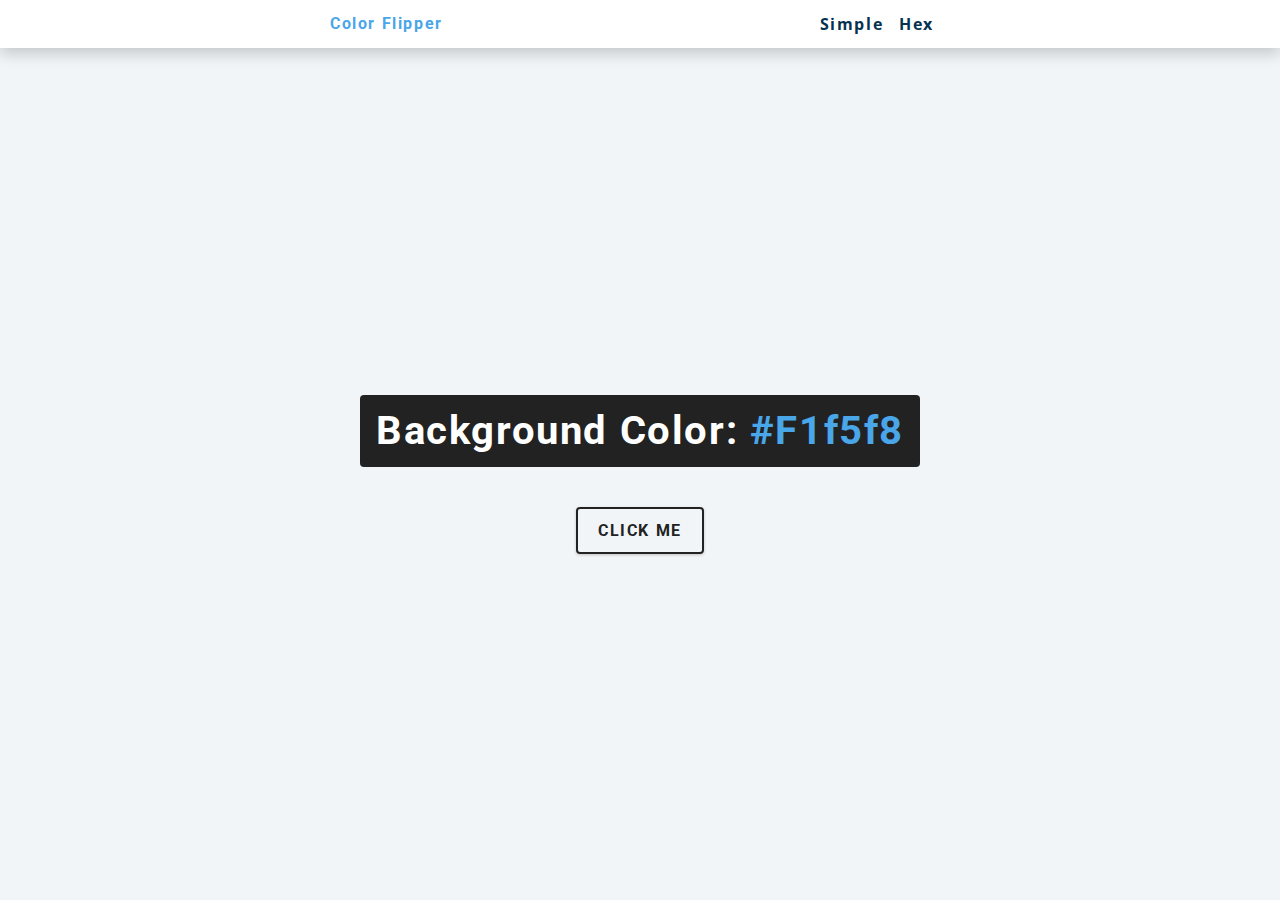
<file: color flipper/index.html>
<!DOCTYPE html>
<html lang="en">
    <head>
        <meta charset="UTF-8" />
        <meta name="viewport" content="width=device-width, initial-scale=1.0" />
        <title>Title</title>
        <link rel="stylesheet" href="style.css" />
        <script src="script.js" defer></script>
    </head>
    <body>
        <nav>
            <div class="nav-center">
                <h4>color flipper</h4>
                <ul class="nav-links">
                    <li>
                        <a href="index.html">simple</a>
                    </li>
                    <li>
                        <a href="hex.html">hex</a>
                    </li>
                </ul>
            </div>
        </nav>
        <main>
            <div class="container">
                <h2>
                    background color:
                    <span class="color">
                        #f1f5f8
                    </span>
                </h2>
                <button class="btn btn-hero" id="btn">
                    click me
                </button>

            </div>
        </main>
    </body>
</html>
</file>
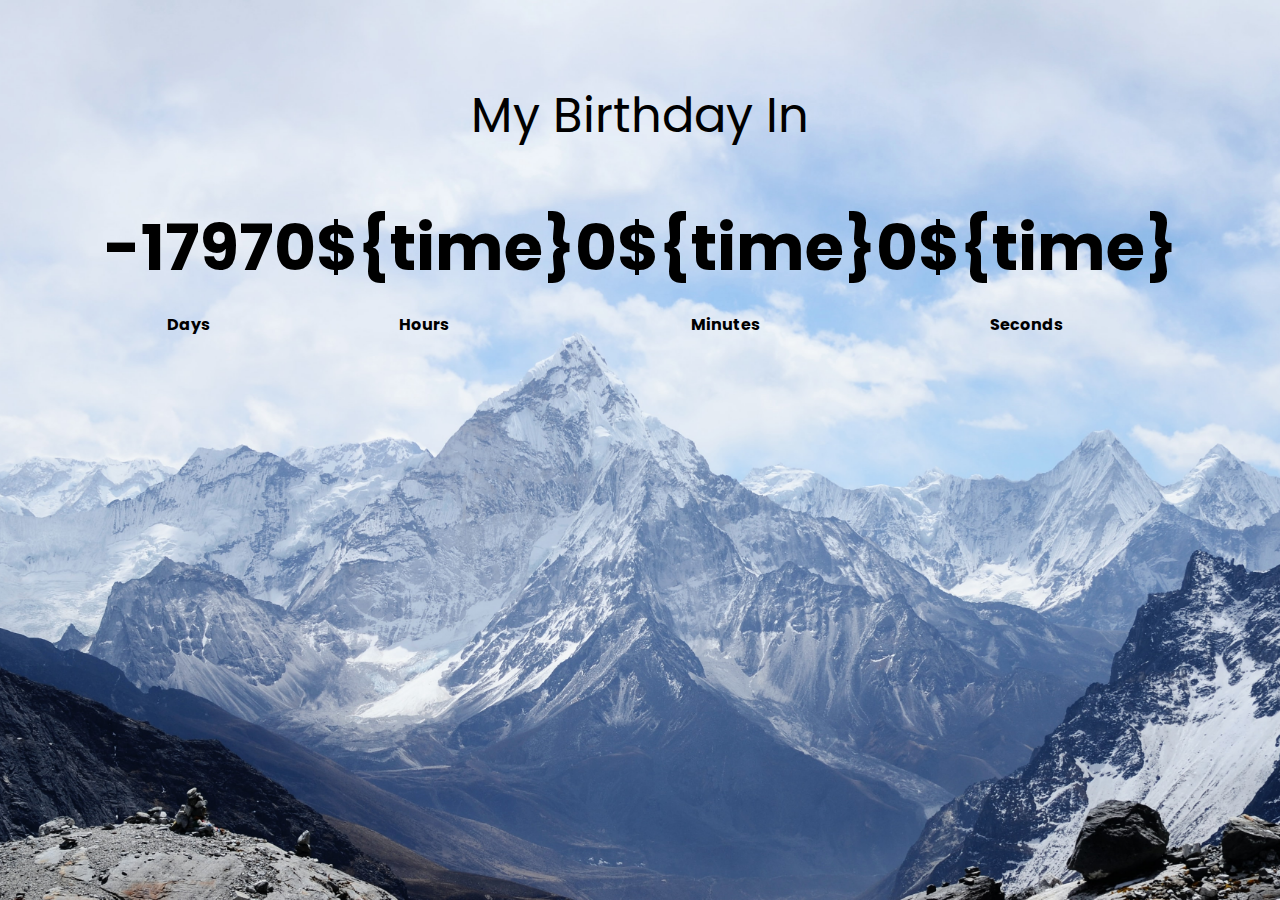
<file: countdown-timer/index.html>
<!DOCTYPE html>
<html lang="en">
<head>
    <meta charset="UTF-8">
    <meta http-equiv="X-UA-Compatible" content="IE=edge">
    <meta name="viewport" content="width=device-width, initial-scale=1.0">
    <title>Countdown Timer</title>
    <link rel="stylesheet" href="style.css">
   <script src="script.js" defer></script>
</head>
<body>
    <h1>My Birthday In</h1>
    <div class="countdown-container">
         <div class="countdown-el days-c">
            <p class="big-text" id="days">0 </p>
            <span>Days</span>
         </div>
         <div class="countdown-el hours-c">
            <p class="big-text" id="hours">0</p>
            <span>Hours</span>
        </div>
        <div class="countdown-el minutes-c">
            <p class="big-text" id="minutes">0</p>
            <span>Minutes</span>
        </div>
       <div class="countdown-el seconds-c">
            <p class="big-text" id="seconds">0</p>
            <span>Seconds</span>
        </div>
    </div>
</body>
</html>
</file>
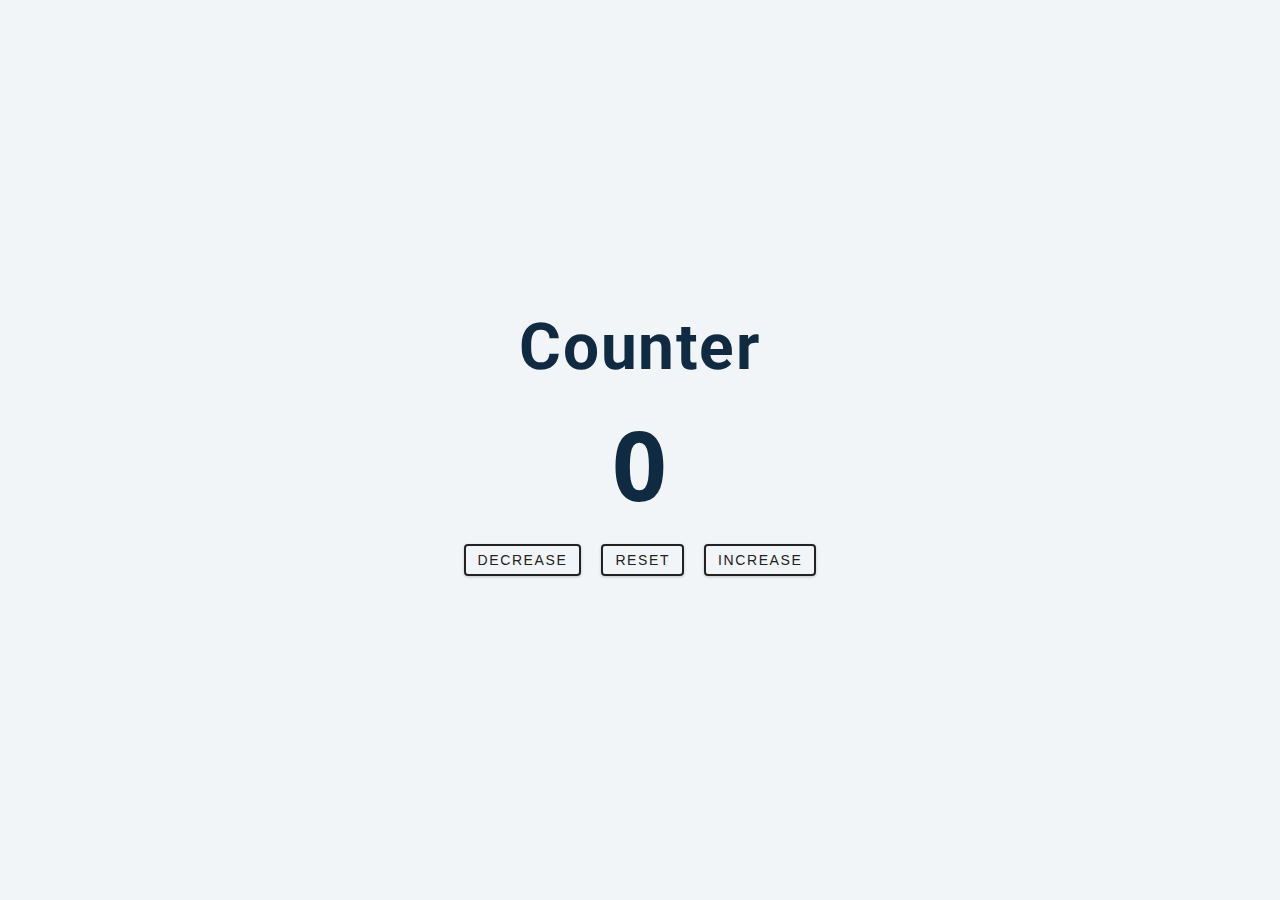
<file: Counter/index.html>
<!DOCTYPE html>
<html lang="en">
    <head>
        <meta charset="UTF-8" />
        <meta name="viewport" content="width=device-width, initial-scale=1.0" />
        <title>Title</title>
        <link rel="stylesheet" href="style.css" />
        <script src="script.js" defer></script>
    </head>
    <body>
        <main>
            <div class="container">
                <h1>Counter</h1>
                <span id="value">0</span>
                <div class="button-container">
                    <button class="btn decrease">Decrease</button>
                    <button class="btn reset">Reset</button>
                    <button class="btn increase">Increase</button> 
                </div>
            </div>
        </main>
    </body>
</html>
</file>
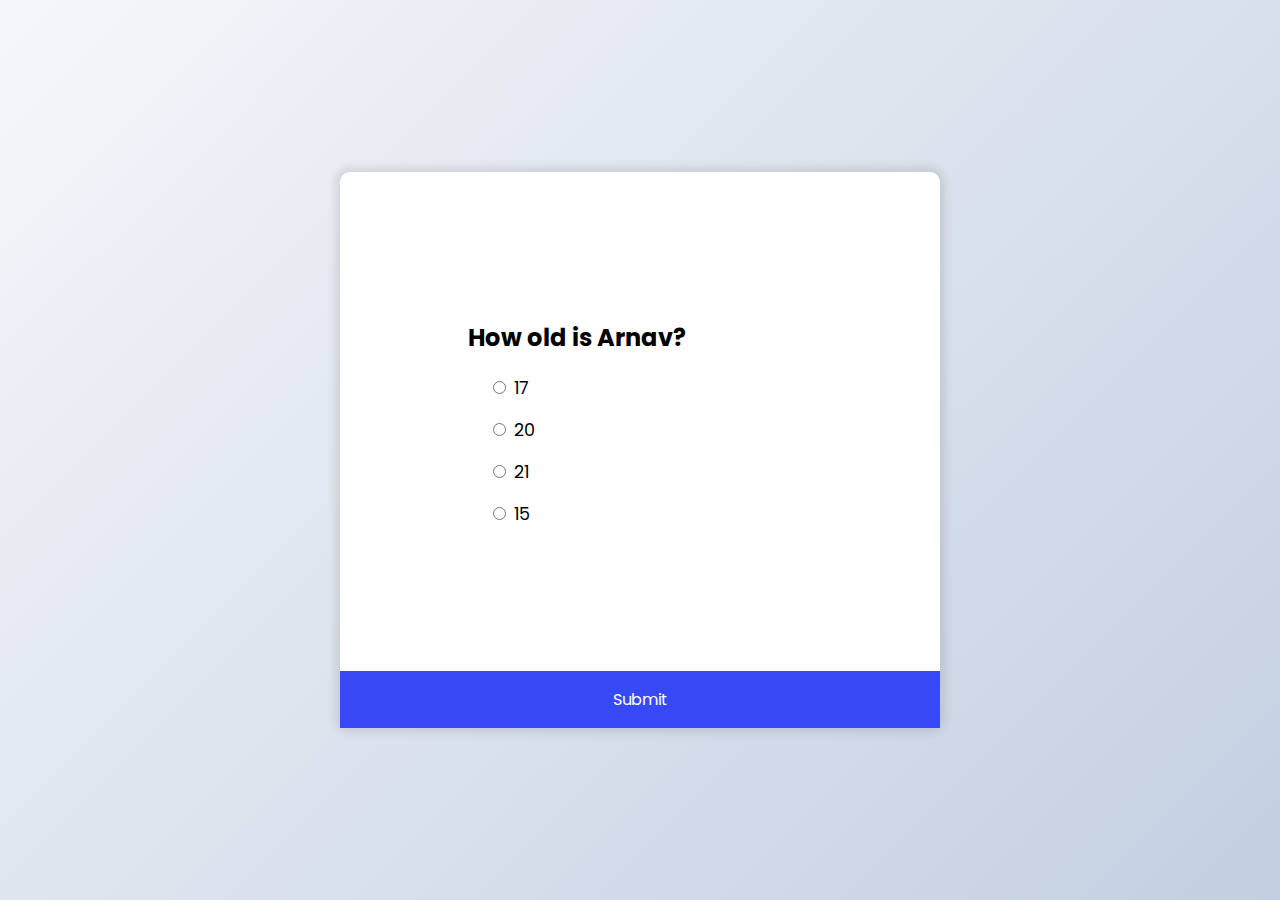
<file: quizz-app/index.html>
<!DOCTYPE html>
<html lang="en">
    <head>
        <meta charset="UTF-8" />
        <meta name="viewport" content="width=device-width, initial-scale=1.0" />
        <title>Quiz App</title>
        <link rel="stylesheet" href="style.css" />
        <script src="script.js" defer></script>
    </head>
    <body>
        <div class="quiz-container" id="quiz">
            <div class="quiz-header">
                <h2 id="question">Question text</h2>
                <ul>
                    <li>
                        <input
                            type="radio"
                            id="a"
                            name="answer"
                            class="answer"
                        />
                        <label id="a_text" for="a">Question</label>
                    </li>
                    <li>
                        <input
                            type="radio"
                            id="b"
                            name="answer"
                            class="answer"
                        />
                        <label id="b_text" for="b">Question</label>
                    </li>
                    <li>
                        <input
                            type="radio"
                            id="c"
                            name="answer"
                            class="answer"
                        />
                        <label id="c_text" for="c">Question</label>
                    </li>
                    <li>
                        <input
                            type="radio"
                            id="d"
                            name="answer"
                            class="answer"
                        />
                        <label id="d_text" for="d">Question</label>
                    </li>
                </ul>
            </div>
            <button id="submit">Submit</button>
        </div>
    </body>
</html>
</file>
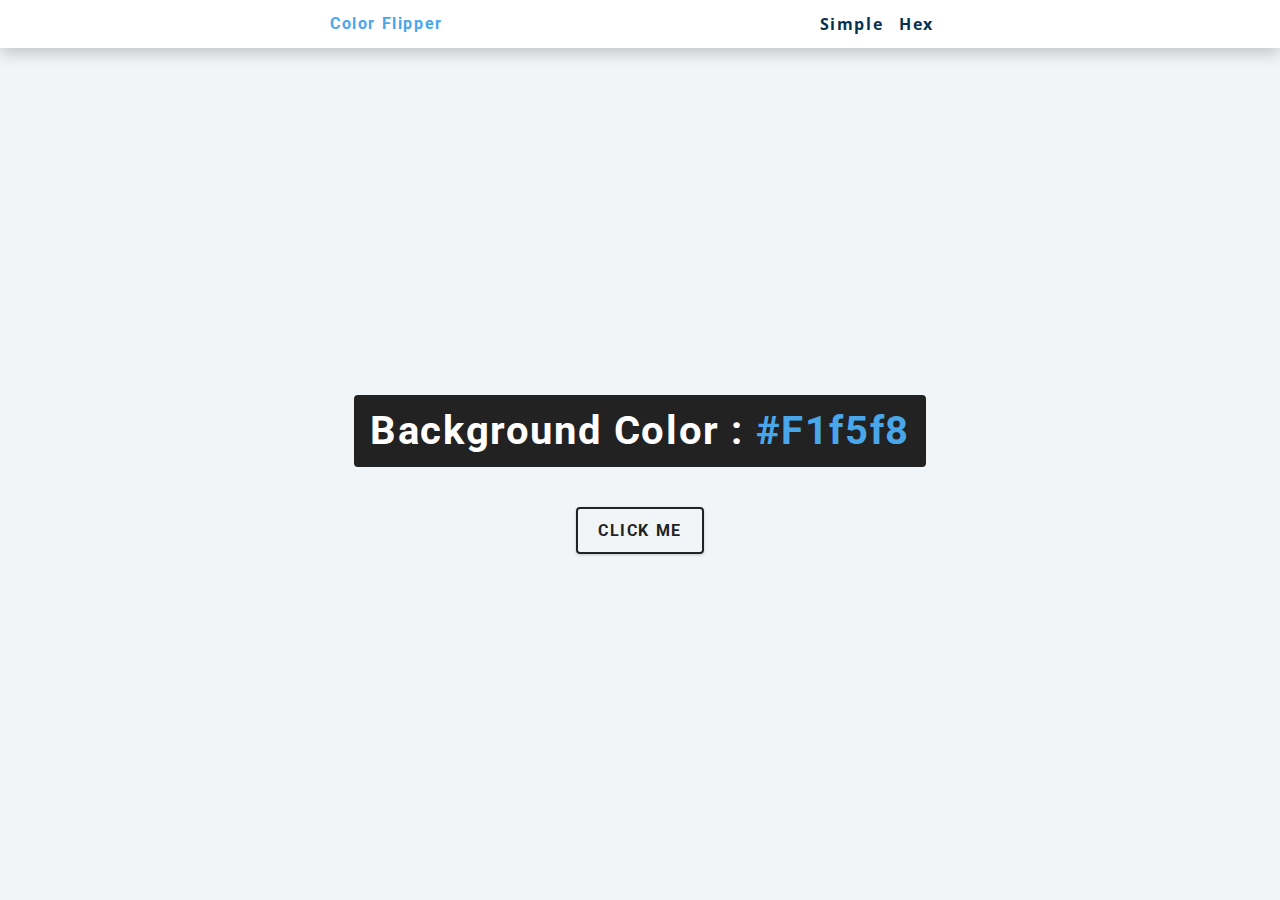
<file: color flipper/hex.html>
<!DOCTYPE html>
<html lang="en">
  <head>
    <meta charset="UTF-8" />
    <meta name="viewport" content="width=device-width, initial-scale=1.0" />
    <title>Color Flipper || Hex</title>

    <!-- styles -->
    <link rel="stylesheet" href="style.css" />
  </head>

  <body>
    <nav>
      <div class="nav-center">
        <h4>color flipper</h4>
        <ul class="nav-links">
          <li><a href="index.html">simple</a></li>
          <li><a href="hex.html">hex</a></li>
        </ul>
      </div>
    </nav>
    <main>
      <div class="container">
        <h2>background color : <span class="color">#f1f5f8</span></h2>
        <button class="btn btn-hero" id="btn">click me</button>
      </div>
    </main>
    <!-- javascript -->
    <script src="hex.js"></script>
  </body>
</html>
</file>
<file: color flipper/style.css>
/*
=============== 
Fonts
===============
*/
@import url("https://fonts.googleapis.com/css?family=Open+Sans|Roboto:400,700&display=swap");

/*
=============== 
Variables
===============
*/

:root {
  /* dark shades of primary color*/
  --clr-primary-1: hsl(205, 86%, 17%);
  --clr-primary-2: hsl(205, 77%, 27%);
  --clr-primary-3: hsl(205, 72%, 37%);
  --clr-primary-4: hsl(205, 63%, 48%);
  /* primary/main color */
  --clr-primary-5: hsl(205, 78%, 60%);
  /* lighter shades of primary color */
  --clr-primary-6: hsl(205, 89%, 70%);
  --clr-primary-7: hsl(205, 90%, 76%);
  --clr-primary-8: hsl(205, 86%, 81%);
  --clr-primary-9: hsl(205, 90%, 88%);
  --clr-primary-10: hsl(205, 100%, 96%);
  /* darkest grey - used for headings */
  --clr-grey-1: hsl(209, 61%, 16%);
  --clr-grey-2: hsl(211, 39%, 23%);
  --clr-grey-3: hsl(209, 34%, 30%);
  --clr-grey-4: hsl(209, 28%, 39%);
  /* grey used for paragraphs */
  --clr-grey-5: hsl(210, 22%, 49%);
  --clr-grey-6: hsl(209, 23%, 60%);
  --clr-grey-7: hsl(211, 27%, 70%);
  --clr-grey-8: hsl(210, 31%, 80%);
  --clr-grey-9: hsl(212, 33%, 89%);
  --clr-grey-10: hsl(210, 36%, 96%);
  --clr-white: #fff;
  --clr-red-dark: hsl(360, 67%, 44%);
  --clr-red-light: hsl(360, 71%, 66%);
  --clr-green-dark: hsl(125, 67%, 44%);
  --clr-green-light: hsl(125, 71%, 66%);
  --clr-black: #222;
  --ff-primary: "Roboto", sans-serif;
  --ff-secondary: "Open Sans", sans-serif;
  --transition: all 0.3s linear;
  --spacing: 0.1rem;
  --radius: 0.25rem;
  --light-shadow: 0 5px 15px rgba(0, 0, 0, 0.1);
  --dark-shadow: 0 5px 15px rgba(0, 0, 0, 0.2);
  --max-width: 1170px;
  --fixed-width: 620px;
}
/*
=============== 
Global Styles
===============
*/

*,
::after,
::before {
  margin: 0;
  padding: 0;
  box-sizing: border-box;
}
body {
  font-family: var(--ff-secondary);
  background: var(--clr-grey-10);
  color: var(--clr-grey-1);
  line-height: 1.5;
  font-size: 0.875rem;
}
ul {
  list-style-type: none;
}
a {
  text-decoration: none;
}
h1,
h2,
h3,
h4 {
  letter-spacing: var(--spacing);
  text-transform: capitalize;
  line-height: 1.25;
  margin-bottom: 0.75rem;
  font-family: var(--ff-primary);
}
h1 {
  font-size: 3rem;
}
h2 {
  font-size: 2rem;
}
h3 {
  font-size: 1.25rem;
}
h4 {
  font-size: 0.875rem;
}
p {
  margin-bottom: 1.25rem;
  color: var(--clr-grey-5);
}
@media screen and (min-width: 800px) {
  h1 {
    font-size: 4rem;
  }
  h2 {
    font-size: 2.5rem;
  }
  h3 {
    font-size: 1.75rem;
  }
  h4 {
    font-size: 1rem;
  }
  body {
    font-size: 1rem;
  }
  h1,
  h2,
  h3,
  h4 {
    line-height: 1;
  }
}
/*  global classes */

/* section */
.section {
  padding: 5rem 0;
}

.section-center {
  width: 90vw;
  margin: 0 auto;
  max-width: 1170px;
}
@media screen and (min-width: 992px) {
  .section-center {
    width: 95vw;
  }
}
main {
  min-height: 100vh;
  display: grid;
  place-items: center;
}

/*
=============== 
Nav
===============
*/
nav {
  background: var(--clr-white);
  height: 3rem;
  display: grid;
  align-items: center;
  box-shadow: var(--dark-shadow);
}
.nav-center {
  width: 90vw;
  max-width: var(--fixed-width);
  margin: 0 auto;
  display: flex;
  align-items: center;
  justify-content: space-between;
}
.nav-center h4 {
  margin-bottom: 0;
  color: var(--clr-primary-5);
}
.nav-links {
  display: flex;
}
nav a {
  text-transform: capitalize;
  font-weight: 700;
  font-size: 1rem;
  color: var(--clr-primary-1);
  letter-spacing: var(--spacing);
  margin-right: 1rem;
}
nav a:hover {
  color: var(--clr-primary-5);
}
/*
=============== 
Container
===============
*/
main {
  min-height: calc(100vh - 3rem);
  display: grid;
  place-items: center;
}
.container {
  text-align: center;
}
.container h2 {
  background: var(--clr-black);
  color: var(--clr-white);
  padding: 1rem;
  border-radius: var(--radius);
  margin-bottom: 2.5rem;
}
.color {
  color: var(--clr-primary-5);
}
.btn-hero {
  font-family: var(--ff-primary);
  text-transform: uppercase;
  background: transparent;
  color: var(--clr-black);
  letter-spacing: var(--spacing);
  display: inline-block;
  font-weight: 700;
  transition: var(--transition);
  border: 2px solid var(--clr-black);
  cursor: pointer;
  box-shadow: 0 1px 3px rgba(0, 0, 0, 0.2);
  border-radius: var(--radius);
  font-size: 1rem;
  padding: 0.75rem 1.25rem;
}
.btn-hero:hover {
  color: var(--clr-white);
  background: var(--clr-black);
}
</file>
<file: countdown-timer/style.css>
@import url('https://fonts.googleapis.com/css2?family=Poppins&display=swap');

*{
    box-sizing: border-box;
}

body{
    background-image: url(rohit-tandon-9wg5jCEPBsw-unsplash.jpg);
    background-position: center center;
    background-size: cover;
    min-height: 100vh;
    display: flex;
    flex-direction:column;
    
    align-items:center;
    
    font-family:"Poppins",sans-serif;
    margin: 0;

}

h1{
    font-weight: normal;
    font-size:3rem;
    margin-top: 5rem;
}

.countdown-container{
    font-weight: bold;
    text-align: center;
    display: flex;
    font-size: 0.2rem;

}

.big-text{
    font-size: 4rem;
    line-height: 0.001;
    margin: 8,80rem;
}

.countdown-el{
    text-align: center;
}
.countdown-el span   {
    font-size: 1rem;
  
}
</file>
<file: Counter/style.css>
/*
=============== 
Fonts
===============
*/
@import url("https://fonts.googleapis.com/css?family=Open+Sans|Roboto:400,700&display=swap");

/*
=============== 
Variables
===============
*/

:root {
  /* dark shades of primary color*/
  --clr-primary-1: hsl(205, 86%, 17%);
  --clr-primary-2: hsl(205, 77%, 27%);
  --clr-primary-3: hsl(205, 72%, 37%);
  --clr-primary-4: hsl(205, 63%, 48%);
  /* primary/main color */
  --clr-primary-5: hsl(205, 78%, 60%);
  /* lighter shades of primary color */
  --clr-primary-6: hsl(205, 89%, 70%);
  --clr-primary-7: hsl(205, 90%, 76%);
  --clr-primary-8: hsl(205, 86%, 81%);
  --clr-primary-9: hsl(205, 90%, 88%);
  --clr-primary-10: hsl(205, 100%, 96%);
  /* darkest grey - used for headings */
  --clr-grey-1: hsl(209, 61%, 16%);
  --clr-grey-2: hsl(211, 39%, 23%);
  --clr-grey-3: hsl(209, 34%, 30%);
  --clr-grey-4: hsl(209, 28%, 39%);
  /* grey used for paragraphs */
  --clr-grey-5: hsl(210, 22%, 49%);
  --clr-grey-6: hsl(209, 23%, 60%);
  --clr-grey-7: hsl(211, 27%, 70%);
  --clr-grey-8: hsl(210, 31%, 80%);
  --clr-grey-9: hsl(212, 33%, 89%);
  --clr-grey-10: hsl(210, 36%, 96%);
  --clr-white: #fff;
  --clr-red-dark: hsl(360, 67%, 44%);
  --clr-red-light: hsl(360, 71%, 66%);
  --clr-green-dark: hsl(125, 67%, 44%);
  --clr-green-light: hsl(125, 71%, 66%);
  --clr-black: #222;
  --ff-primary: "Roboto", sans-serif;
  --ff-secondary: "Open Sans", sans-serif;
  --transition: all 0.3s linear;
  --spacing: 0.1rem;
  --radius: 0.25rem;
  --light-shadow: 0 5px 15px rgba(0, 0, 0, 0.1);
  --dark-shadow: 0 5px 15px rgba(0, 0, 0, 0.2);
  --max-width: 1170px;
  --fixed-width: 620px;
}
/*
=============== 
Global Styles
===============
*/

*,
::after,
::before {
  margin: 0;
  padding: 0;
  box-sizing: border-box;
}
body {
  font-family: var(--ff-secondary);
  background: var(--clr-grey-10);
  color: var(--clr-grey-1);
  line-height: 1.5;
  font-size: 0.875rem;
}
ul {
  list-style-type: none;
}
a {
  text-decoration: none;
}
h1,
h2,
h3,
h4 {
  letter-spacing: var(--spacing);
  text-transform: capitalize;
  line-height: 1.25;
  margin-bottom: 0.75rem;
  font-family: var(--ff-primary);
}
h1 {
  font-size: 3rem;
}
h2 {
  font-size: 2rem;
}
h3 {
  font-size: 1.25rem;
}
h4 {
  font-size: 0.875rem;
}
p {
  margin-bottom: 1.25rem;
  color: var(--clr-grey-5);
}
@media screen and (min-width: 800px) {
  h1 {
    font-size: 4rem;
  }
  h2 {
    font-size: 2.5rem;
  }
  h3 {
    font-size: 1.75rem;
  }
  h4 {
    font-size: 1rem;
  }
  body {
    font-size: 1rem;
  }
  h1,
  h2,
  h3,
  h4 {
    line-height: 1;
  }
}
/*  global classes */

/* section */
.section {
  padding: 5rem 0;
}

.section-center {
  width: 90vw;
  margin: 0 auto;
  max-width: 1170px;
}
@media screen and (min-width: 992px) {
  .section-center {
    width: 95vw;
  }
}
main {
  min-height: 100vh;
  display: grid;
  place-items: center;
}

/*
=============== 
Counter
===============
*/

main {
  min-height: 100vh;
  display: grid;
  place-items: center;
}
.container {
  text-align: center;
}
#value {
  font-size: 6rem;
  font-weight: bold;
}
.btn {
  text-transform: uppercase;
  background: transparent;
  color: var(--clr-black);
  padding: 0.375rem 0.75rem;
  letter-spacing: var(--spacing);
  display: inline-block;
  transition: var(--transition);
  font-size: 0.875rem;
  border: 2px solid var(--clr-black);
  cursor: pointer;
  box-shadow: 0 1px 3px rgba(0, 0, 0, 0.2);
  border-radius: var(--radius);
  margin: 0.5rem;
}
.btn:hover {
  color: var(--clr-white);
  background: var(--clr-black);
}
</file>
<file: quizz-app/style.css>
@import url('https://fonts.googleapis.com/css2?family=Poppins&display=swap');

*{
    box-sizing: border-box;
}

body{
    background-image: linear-gradient(135deg, #f5f7fa 0%, #c3cfe2 100%);
    font-family: "poppins",sans-serif; 
    display: flex;  
    align-items: center;
    justify-content: center; 
    margin: 0;
    min-height:100vh;
}

h3{
    padding:2rem;
    font-weight: bold;
    align-items: center;
}

.quiz-container{
    background-color: white;
    border-radius: 10px;
    box-shadow: 0 0 10px 5px rgba(0, 0 ,0, 0.1);
    width: 600px;
    max-width: 100%;
    
}

.quiz-header{
    padding: 8rem;
    
}

ul{
    list-style-type: none;
    padding: 0;
    margin-left: 20px;
}

ul li{
    font-size: 1.1rem;
    margin: 1rem 0;
    cursor: pointer;

}

button{
    background-color: #3749F7;
    color: white;
    display: block;
    font-family: inherit;
    width: 100%;
    padding:1rem;
    font-size: 1rem;
    border: none;
}
button:hover{
    background-color: #010B6F;


}
</file>
